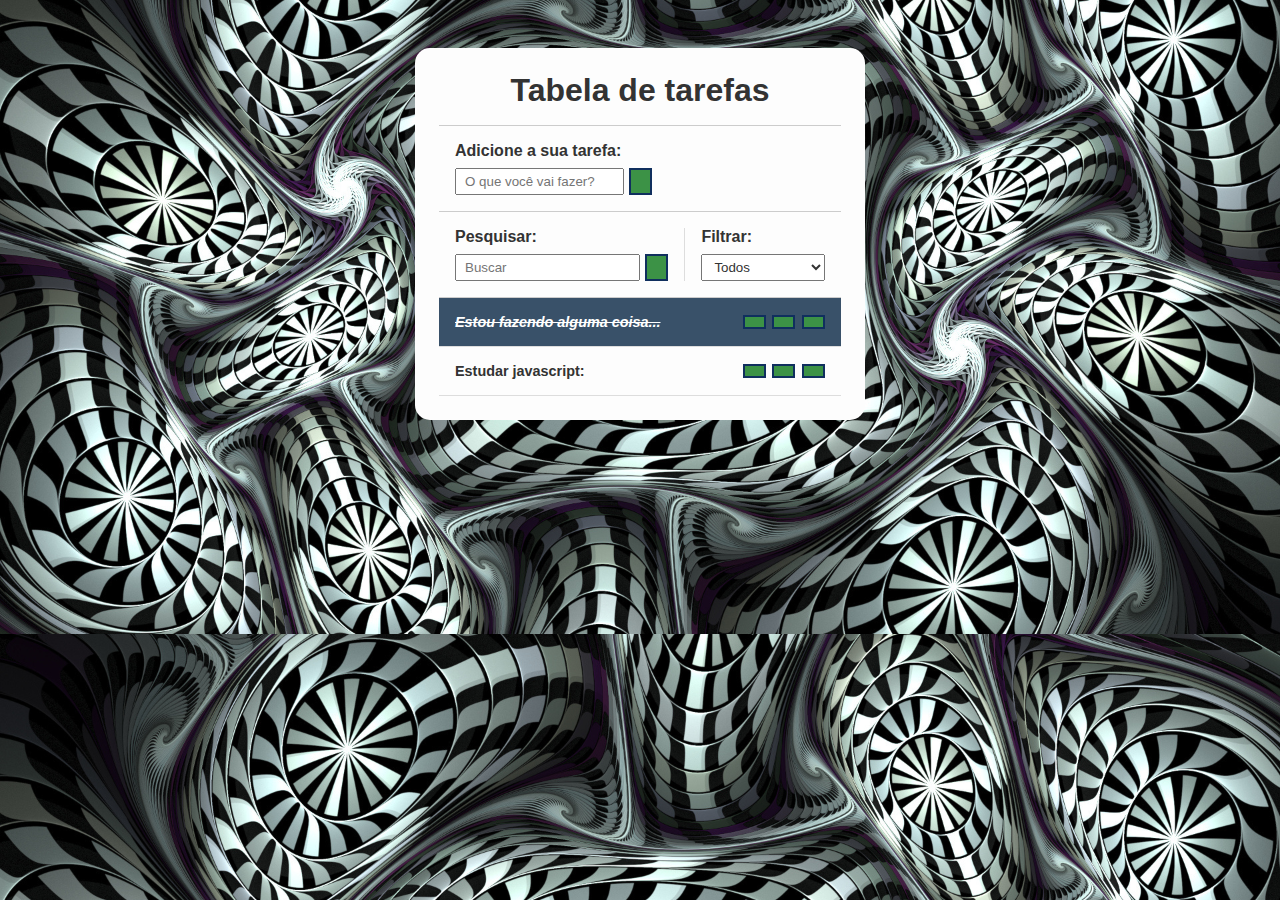
<file: Aula7-05-main/index.html>
<!DOCTYPE html>
<html lang="pt-br">
<head>
    <meta charset="UTF-8">
    <meta http-equiv="X-UA-Compatible" content="IE=edge">
    <meta name="viewport" content="width=device-width, initial-scale=1.0">
    <title>Tabela de tarefas</title>
    <!-- css do projeto -->
    <link rel="stylesheet" href="css/style.css">
    <!-- font awesome -->
    <link 
    rel="stylesheet" 
    href="https://cdnjs.cloudflare.com/ajax/libs/font-awesome/6.1.2/css/all.min.css" 
    integrity="sha512-1sCRPdkRXhBV2PBLUdRb4tMg1w2YPf37qatUFeS7zlBy7jJI8Lf4VHwWfZZfpXtYSLy85pkm9GaYVYMfw5BC1A==" 
    crossorigin="anonymous" referrerpolicy="no-referrer" />
    <script src="js/script.js" defer></script>
</head>
<body>
   <div class="todo-container">
    <header>
        <h1>Tabela de tarefas</h1>
    </header>
    <form id="todo-form">
        <p>Adicione a sua tarefa:</p>
        <div class="form-control">
            <input type="text" id="todo-input" placeholder="O que você vai fazer?"
            />
            <button type="submit">
                <i class="fa-thin fa-plus"></i>
            </button>
        </div>
    </form>
    <form id="edit-form" class="hide">
        <p>Edite a sua tarefa:</p>
        <div class="form-control">
            <input type="text" id="edit-input">
            <button type="submit">
                <i class="fa-solid fa-check-double"></i>
            </button>
        </div>
        <button id="cancel-edit-btn">Cancelar</button>
    </form>
    <div id="toolbar">
       <div id="search">
        <h4>Pesquisar:</h4>
        <form>
            <input type="text" id="search-input" placeholder="Buscar">
            <button id="erase-button">
                <i class="fa-solid fa-delete-left"></i>
            </button>
        </form>
       </div>
       <div id="filter">
        <h4>Filtrar:</h4>
        <select id="filter-select">
            <option value="all">Todos</option>
            <option value="done">Feitos</option>
            <option value="todo">A fazer</option>
        </select>
       </div>
    </div>
    <div id="todo-list">
        <div class="todo done">
            <h3>Estou fazendo alguma coisa...</h3>
            <button class="finish-todo">
                <i class="fa-solid fa-check"></i>
            </button>
            <button class="edit-todo">
                <i class="fa-solid fa-pen"></i>
            </button>
            <button class="remove-todo">
                <i class="fa-solid fa-xmark"></i>
            </button>
        </div>
        <div class="todo">
            <h3>Estudar javascript:</h3>
            <button class="finish-todo">
                <i class="fa-solid fa-check"></i>
            </button>
            <button class="edit-todo">
                <i class="fa-solid fa-pen"></i>
            </button>
            <button class="remove-todo">
                <i class="fa-solid fa-xmark"></i>
            </button>
        </div>
    </div>
   </div>
</body>
</html>
</file>
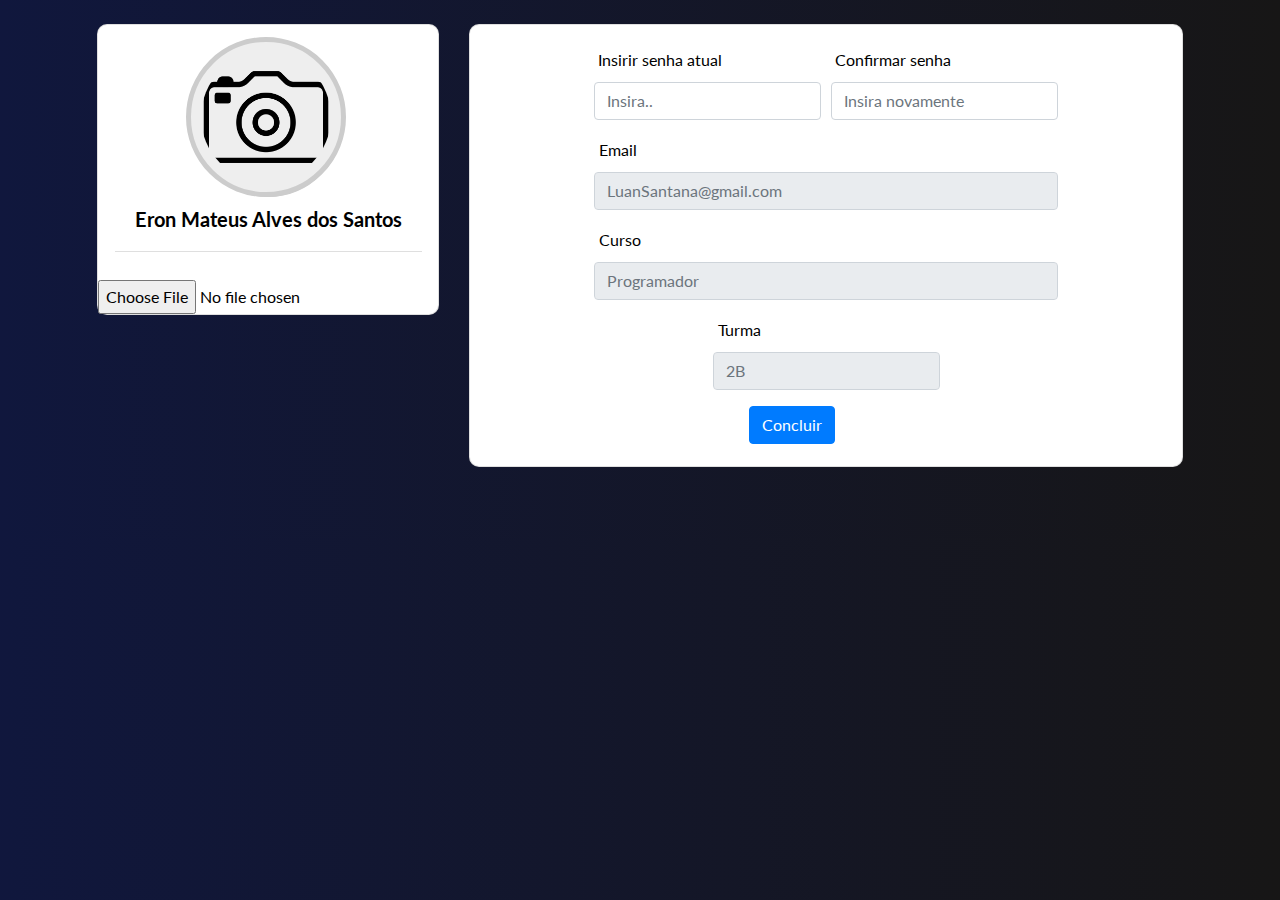
<file: Aula7-05-main/Aula6-04-main/Aula5-main/perfil-03-main/paginasPerfis/edicaoAluno/index.html>
<!DOCTYPE html>
<html lang="en">

<head>
  <meta charset="UTF-8" />
  <meta http-equiv="X-UA-Compatible" content="IE=edge,chrome=1">
  <meta name="viewport" content="width=device-width, initial-scale=1.0">
  <title>Edição de Perfil</title>

  <link rel="stylesheet" href="style.css">

  <meta name="author" content="Codeconvey" />
  <link href="https://fonts.googleapis.com/css?family=Lato:300,400,700,900&display=swap" rel="stylesheet">
  <link rel='stylesheet' href='https://cdnjs.cloudflare.com/ajax/libs/twitter-bootstrap/4.1.3/css/bootstrap.min.css'>
  <link rel='stylesheet' href='https://cdnjs.cloudflare.com/ajax/libs/font-awesome/5.12.1/css/all.min.css'>

  <!--Only for demo purpose - no need to add.-->
  <link rel="stylesheet" href="css/demo.css" />

  <link rel="stylesheet" href="css/styles.css">
</head>

<body>



  <section class="d-flex justify-content-center">
    <div class="rt-container">
      <div class="col-rt-12">
        <div class="Scriptcontent">

          <!-- Student Profile -->
          <div class="student-profile py-4">
            <div class="container">
              <div class="row">
                <div class="col-lg-4">
                  <div class="card shadow-sm">
                    <div class="card-header bg-transparent text-center">
                      <img  class="profile_img" src="assets/img/profile.jpg" alt="student dp">
                      <h3>Eron Mateus Alves dos Santos</h3>
                    </div>
                    <div class="max-width">
                      <div class="imageContainer">
                          <img src="Camera.png" alt="Selecione uma imagem" id="imgPhoto">
                      </div>
                  </div>

                  <input type="file" id="flImage" name="flImage" accept="image/*">
                  
                  
                  <script src="script.js"></script>
                    <!-- <h6>Atividade individual</h6>
                     <div class="progress">
                      <div class="progress-bar progress-bar-striped progress-bar-animated" role="progressbar" aria-valuenow="75" aria-valuemin="0" aria-valuemax="100" style="width: 75%" style="width: 25%;" aria-valuenow="25" aria-valuemin="0" aria-valuemax="100">25%</div>
                    </div><br>
                    <h6>Atividade individual</h6>
                    <div class="progress">
                      <div class="progress-bar progress-bar-striped progress-bar-animated" role="progressbar" aria-valuenow="75" aria-valuemin="0" aria-valuemax="100" style="width: 75%" style="width: 25%;" aria-valuenow="25" aria-valuemin="0" aria-valuemax="100">25%</div>
                    </div>  -->
                    <!-- <form style="padding: 5%;">
                      <div class="form-group">
                        <label for="exampleFormControlFile1">Importa Foto</label>
                        <input type="file"  class="form-control-file"id="exampleFormControlFile1">
                      </div>
                    </form> -->

                    <!-- <div class="card-body">
                      <p class="mb-0"><strong class="pr-1">Estudante :</strong>Eron</p>
                      <p class="mb-0"><strong class="pr-1">Curso:</strong>Programador Web</p>
                      <p class="mb-0"><strong class="pr-1">Sala:</strong>6</p>
                    </div> -->
                  </div>
                </div>
                <div class="col-lg-8">
                  <div class="card shadow-sm" style="padding: 3%;">
                    <form>
                      <div class="form-row">
                        <div class="form-group col-md-6">
                          <label style="margin-left: 4px;" for="inputPassword4">Insirir senha atual</label>
                          <input type="password" class="form-control" id="inputPassword4" placeholder="Insira..">
                        </div>
                        <div class="form-group col-md-6">
                          <label style="margin-left: 4.30px;" for="inputPassword4">Confirmar senha</label>
                          <input type="password" class="form-control" id="inputPassword4"
                            placeholder="Insira novamente">
                        </div>
                      </div>
                      <div class="form-group">
                        <label style="margin-left: 5px;" for="inputEmail4">Email</label>
                        <input type="email" class="form-control" id="inputEmail4" placeholder="LuanSantana@gmail.com"
                          readonly>
                      </div>
                      <div class="form-group">
                        <label style="margin-left: 5px;" for="inputAddress2"> Curso</label>
                        <input type="text" class="form-control" id="inputAddress2" placeholder="Programador" readonly>
                      </div>
                      <div class="form-row">
                        <div class="form-group col-md-6">
                          <label style="margin-left: 5px;" for="inputCity">Turma</label>
                          <input type="text" class="form-control" id="inputCity" placeholder="2B" readonly>
                        </div>
                        <!-- <div class="form-group col-md-4">
                <label for="inputState">Genero</label>
                <select id="inputState" class="form-control">
                  <option selected>Escolha...</option>
                  <option>Masculino</option>
                  <option>Feminino</option>
                  <option>Não Quero falar</option>
                </select>
              </div> -->
              <script>
              function recarregarAPagina(){
                window.Location.reload();
              }
              </script>
                      </div>
                      <button style="margin-left: 155px;" type="button" class="btn btn-primary">Concluir</button>
                    </form>
                  </div>
                  <!-- <div style="height: 26px"></div>
        <div class="card shadow-sm">
          <div class="card-header bg-transparent border-0">
            <h3 class="mb-0"><i class="far fa-clone pr-1"></i>Biografia</h3>
          </div>
          <div class="card-body pt-0">
              <p>Lorem ipsum dolor sit amet, consectetur adipiscing elit, sed do eiusmod tempor incididunt ut labore et dolore magna aliqua. Ut enim ad minim veniam, quis nostrud exercitation ullamco laboris nisi ut aliquip ex ea commodo consequat.</p>
              </div>  
          </div> -->
                </div>
              </div>
            </div>
          </div>
        </div>

      </div>
    </div>
    </div>
  </section>



  <!-- Analytics -->

</body>

</html>
</file>
<file: Aula7-05-main/css/style.css>
/* geral */
*{
    padding: 0;
    margin: 0;
    font-family: Helvetica;
    color: #333;
    box-sizing: border-box;
}

body{
   background-image: url(../img/388151.jpg); 
   background-position: center;
   background-size: cover;
}

button{
background-color: rgb(60, 146, 70);
color: #102F5e;
border: 2px solid #102F5e;
padding: .3rem .6rem;
font-size: 1rem;
cursor: pointer;
display: flex;
justify-content: center;
align-items: center;
transition: 0.4s;
}

button:hover{
    background-color: #102F5e;
    color: #fff;
}

button:hover > i{
    color: #fff;
}

button i{
color: #102F5e;
font-weight: bold;
pointer-events: none;
}

input, 
select{
    padding: 0.25rem 0.5rem;
}

.hide{
    display: none;
}

/* todo header */
.todo-container{
    max-width: 450px;
     margin: 3rem auto ;
     background-color: #fdfdfd;
     padding: 1.5rem;
     border-radius: 15px;
}

.todo-container header{
    text-align: center;
    padding: 0 1rem 1rem;
    border-bottom: 1px solid #ccc;
}

/* todo form */
#todo-form, #edit-form{
    padding: 1rem;
    border-bottom: 1px solid #ccc;
}


#todo-form p,
#edit-form p{
    margin-bottom: .5rem;
    font-weight: bold;
}

.form-control{
    display: flex;
}

.form-control input{
    margin-right: 0.3rem;
}

#cancel-edit-btn{
    margin-top: 1rem;
}

/* todo toolbar */
#toolbar{
    padding: 1rem;
    border-bottom: 1px solid #ccc;
    display: flex;
}

#toolbar h4{
    margin-bottom: .5rem;
}

#search{
    border-right: 1px solid #ddd;
    padding-right: 1rem;
    margin-right: 1rem;
    width: 65%;
    display: flex;
    flex-direction: column;
}

#search form{
    display: flex;
}

#search input{
    width: 100%;
    margin-right: 0.3rem;
}

#filter{
    width: 35%;
    display: flex;
    flex-direction: column;
}

#filter select{
    flex: 1;
}

/* todo list */
.todo{
    display: flex;
    justify-content: space-around;
    align-items: center;
    padding: 1rem;
    border-bottom: 1px solid #ddd;
    transition: .3s;
}

.todo h3{
    flex: 1;
    font-size: 0.9rem;
}

.todo button{
    margin-left: 0.4rem;
}

.done{
    background-color: #395169; 
}

.done h3{
    color: #fff;
    text-decoration: line-through;
    font-style: italic;
}
</file>
<file: Aula7-05-main/Aula6-04-main/Aula5-main/perfil-03-main/paginasPerfis/edicaoAluno/style.css>
* {
    margin: 0 auto;
    padding: 0;
    box-sizing: border-box;
    border: none;
}

input [type='file'] {
    display: none;
}

.max-width {
    max-width: 500px;
    width: 100%;
}

#imgPhoto {
    margin-left: 26%;
    margin-top: -89%;
    max-width: 300px;
    height: 160px;
    padding: 10px;
    background-color: #eee;
    border: 5px solid #ccc;
    border-radius: 50%;
    cursor: pointer;
    transition: backgroud .3s;
}

#imgPhoto:hover{
    background-color: rgb(171, 162, 162);
    border: 5px solid #1111;
}
</file>
<file: Aula7-05-main/Aula6-04-main/Aula5-main/perfil-03-main/paginasPerfis/edicaoAluno/css/demo.css>
/* ******************************************************
	Author URI: https://codeconvey.com/
	Demo Purpose Only - May not require to add.
	font-family: "Raleway",sans-serif;
*********************************************************/

@import url('https://fonts.googleapis.com/css?family=Raleway:400,500,600,700,800,900');



html {
  box-sizing: border-box;
}
*, *:before, *:after {
  box-sizing: inherit;
}

article, header, section, aside, details, figcaption, figure, footer, header, hgroup, main, nav, section, summary {
    display: block;
}
body {
    color: #222;
    font-size: 100%;
    line-height: 24px;
    margin: 0;
	padding:0;
	font-family: "Raleway",sans-serif;
}
a{
	font-family: "Raleway",sans-serif;
	text-decoration: none;
	outline: none;
}
a:hover, a:focus {
	color: #373e18;
}
section {
    float: left;
    width: 100%;
	padding-bottom:3em;
}
h2 {
    color: #1a0e0e;
    font-size: 26px;
    font-weight: 700;
    margin: 0;
    line-height: normal;
	text-transform:uppercase;
}
h2 span {
    display: block;
    padding: 0;
    font-size: 18px;
    opacity: 0.7;
    margin-top: 5px;
	text-transform:uppercase;
}

#float-right{
	float:right;	
}

/* ******************************************************
	Script Top
*********************************************************/

.ScriptTop {
    background: #fff none repeat scroll 0 0;
    float: left;
    font-size: 0.69em;
    font-weight: 600;
    line-height: 2.2;
    padding: 12px 0;
    text-transform: uppercase;
    width: 100%;
}

/* To Navigation Style 1*/
.ScriptTop ul {
    margin: 24px 0;
    padding: 0;
    text-align: left;
}
.ScriptTop li{
	list-style:none;	
	display:inline-block;
}
.ScriptTop li a {
    background: #6a4aed none repeat scroll 0 0;
    color: #fff;
    display: inline-block;
    font-size: 14px;
    font-weight: 600;
    padding: 5px 18px;
    text-decoration: none;
    text-transform: capitalize;
}
.ScriptTop li a:hover{
	background:#000;
	color:#fff;
}


/* ******************************************************
	Script Header
*********************************************************/

.ScriptHeader {
    float: left;
    width: 100%;
    padding: 2em 0;
}
.rt-heading {
    margin: 0 auto;
	text-align:center;
}
.Scriptcontent{
	line-height:28px;	
}
.ScriptHeader h1{
	font-family: "brandon-grotesque", "Brandon Grotesque", "Source Sans Pro", "Segoe UI", Frutiger, "Frutiger Linotype", "Dejavu Sans", "Helvetica Neue", Arial, sans-serif;
  text-rendering: optimizeLegibility;
  -webkit-font-smoothing: antialiased;
    color: #6a4aed;
    font-size: 26px;
    font-weight: 700;
    margin: 0;
    line-height: normal;

}
.ScriptHeader h2 {
    color: #312c8f;
    font-size: 20px;
    font-weight: 400;
    margin: 5px 0 0;
    line-height: normal;

}
.ScriptHeader h1 span {
    display: block;
    padding: 0;
    font-size: 22px;
    opacity: 0.7;
    margin-top: 5px;

}
.ScriptHeader span {
    display: block;
    padding: 0;
    font-size: 22px;
    opacity: 0.7;
    margin-top: 5px;
}




/* ******************************************************
	Live Demo
*********************************************************/





/* ******************************************************
	Responsive Grids
*********************************************************/

.rt-container {
	margin: 0 auto;
	padding-left:12px;
	padding-right:12px;
  /* background-color: #6a4aed; */
}
.rt-row:before, .rt-row:after {
  display: table;
  line-height: 0;
  content: "";
}

.rt-row:after {
  clear: both;
}
[class^="col-rt-"] {
  box-sizing: border-box;
  -webkit-box-sizing: border-box;
  -moz-box-sizing: border-box;
  -o-box-sizing: border-box;
  -ms-box-sizing: border-box;
  padding: 0 15px;
  min-height: 1px;
  position: relative;
}


@media (min-width: 768px) {
  .rt-container {
    width: 750px;
    /* background: #6a4aed; */
  }
  [class^="col-rt-"] {
    float: left;
    width: 49.9999999999%;
  }
  .col-rt-6, .col-rt-12 {
    width: 100%;
  }
  
}

@media (min-width: 1200px) {
	.rt-container {
		width: 1170px;
    /* background: #6a4aed; */
	}
	.col-rt-1 {
		width:16.6%;
	}
	.col-rt-2 {
		width:30.33%;
	}
	.col-rt-3 {
		width:50%;
	}
	.col-rt-4 {
		width: 67.664%;
	}
	.col-rt-5 {
		width: 83.33%;
	}
	

}

@media only screen and (min-width:240px) and (max-width: 768px){
	 .ScriptTop h1, .ScriptTop ul {
		text-align: center;
	}
	.ScriptTop h1{
		margin-top:0;
		margin-bottom:15px;
	}
	.ScriptTop ul{
		 margin-top:12px;		
	}
	
	.ScriptHeader h1,
	.ScriptHeader h2, 
	.scriptnav ul{
		text-align:center;	
	}
	.scriptnav ul{
		 margin-top:12px;		
	}
	#float-right{
		float:none;	
	}
	
}
</file>
<file: Aula7-05-main/Aula6-04-main/Aula5-main/perfil-03-main/paginasPerfis/edicaoAluno/css/styles.css>
body {
    background: #493990;  /* fallback for old browsers */
    background: -webkit-linear-gradient(to right, #10173d, #171616);  /* Chrome 10-25, Safari 5.1-6 */
    background: linear-gradient(to right, #10173d, #171616); /* W3C, IE 10+/ Edge, Firefox 16+, Chrome 26+, Opera 12+, Safari 7+ */
    padding: 0;
    margin: 0;
    font-family: 'Lato', sans-serif;
    color: #000;
}

.student-profile .card {
    border-radius: 10px;
}

.student-profile .card .card-header .profile_img {
    width: 150px;
    height: 150px;
    object-fit: cover;
    margin: 10px auto;
    border: 10px solid #ccc;
    border-radius: 50%;
}

.student-profile .card h3 {
    font-size: 20px;
    font-weight: 700;
}

.student-profile .card p {
    font-size: 16px;
    color: #000;
}

.student-profile .table th,
.student-profile .table td {
    font-size: 14px;
    padding: 5px 10px;
    color: #000;
}
</file>
